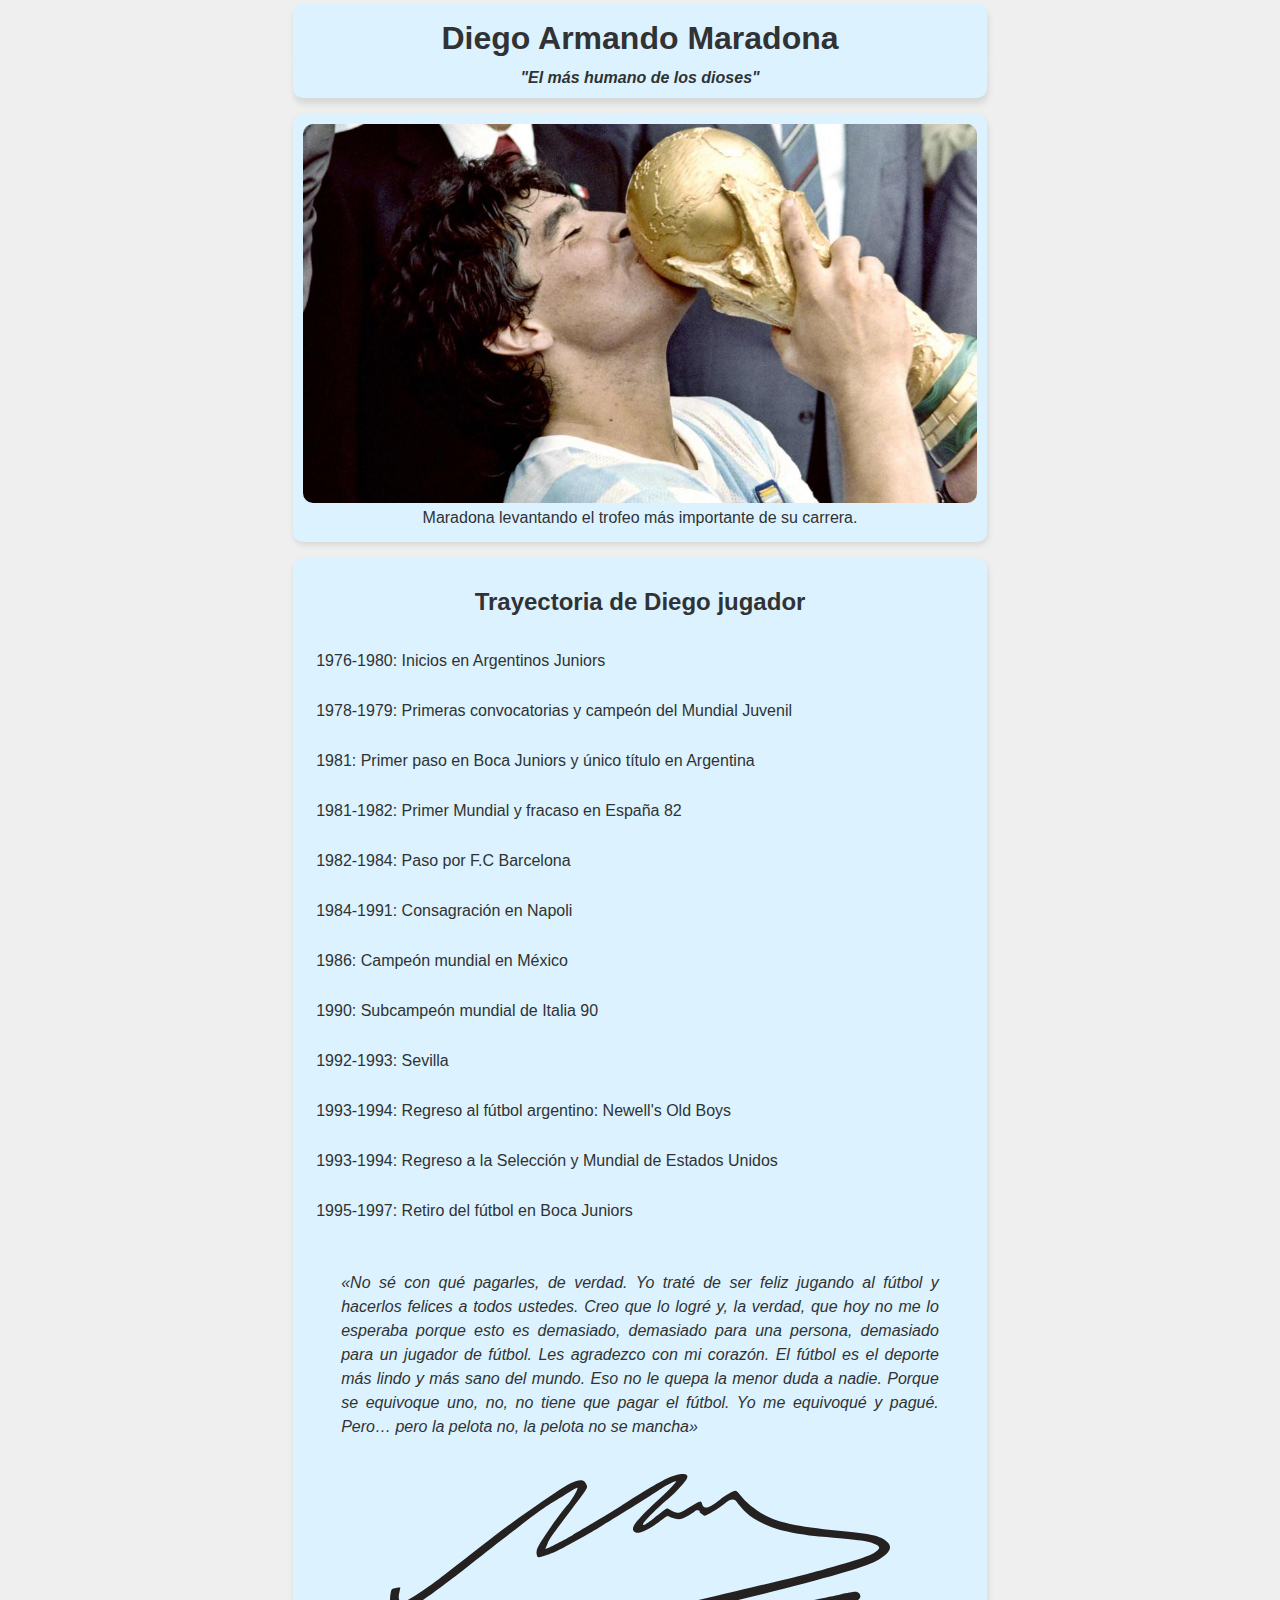
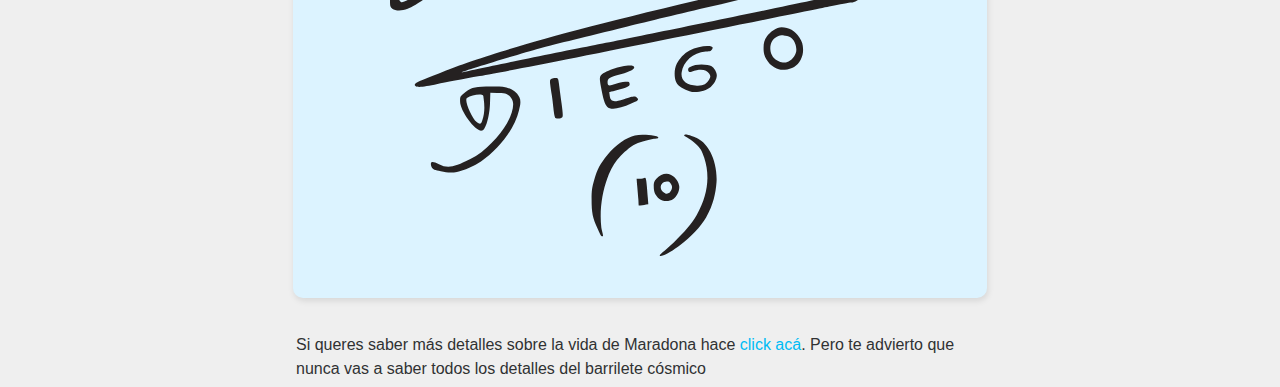
<file: Pagina tributo/index.html>
<!DOCTYPE html>
<html lang="es">
<head>
    <meta charset="UTF-8">
    <meta http-equiv="X-UA-Compatible" content="IE=edge">
    <meta name="viewport" content="width=device-width, initial-scale=1.0">
    <link rel="stylesheet" type="text/css" href="style.css">
    <title>Página tributo a Diego Armando Maradona</title>
</head>
<body>
    <main id="main">
            <h1 id="title">Diego Armando Maradona</h1>
            <h3>"El más humano de los dioses"</h3>
        <figure id="img-div">
            <img id="image" src="levantando la copa.jpeg"></img>
            <figcaption id="img-caption">Maradona levantando el trofeo más importante de su carrera.</figcaption>
        </figure>
        <article id="tribute-info">
            <h2 id="info-title">Trayectoria de Diego jugador</h2>
            <details>
                <summary>1976-1980: Inicios en Argentinos Juniors</summary>
                <div>
                    <p>En 1976, a los 15 años, fue contratado por Argentinos Juniors, un importante club de primera división. Un año después fue convocado para jugar en la selección nacional. Le decían «el pibe de oro».</p>
                </div>
            </details>
            <details>
                <summary>1978-1979: Primeras convocatorias y campeón del Mundial Juvenil</summary>
                <div>
                    <p>A los 17 años, ya era uno de los 25 mejores jugadores argentinos, pero no estaba maduro lo suficiente como para formar parte del equipo que consagró a la Argentina como campeón del mundo en la copa que el país organizó en 1978. En el año siguiente, Diego fue el capitán del equipo que ganó el mundial sub-20 en Japón.</p>
                </div>
            </details>
            <details>
                <summary>1981: Primer paso en Boca Juniors y único título en Argentina</summary>
                <div>
                    <p>La última vez que se lo vería a Diego con la camiseta del Bicho fue el 4 de febrero de 1981, en un amistoso ante Villa Dálmine.
                    </p>  
                       <p> Aunque ‘El Pelusa’ ya había recibido ofertas para jugar en otros clubes, entre ellos el América de Cali, fue en 1981 que decidió a abandonar Argentinos Juniors debido a sus constantes peleas con la directiva. La oferta más importante la había realizado River Plate, pero finalmente fue cedido a préstamo por un año y medio a Boca Juniors, un club que pasaba por una mala situación económica y no se encontraba en condiciones de comprar su pase.
                    </p>
                        <p> En sus primeros meses en Boca, Diego tuvo varios inconvenientes. La relación con Silvio Marzolini, al igual que con muchos de los entrenadores que lo dirigieron, no era del todo buena. Aparecieron los malos resultados y las presiones de los hinchas. Aun así, pudieron conquistar el Campeonato Nacional, que es el único título conseguido por Diego Maradona en el fútbol argentino.
                    </p>
                </div>
            </details>
            <details>
                <summary>1981-1982: Primer Mundial y fracaso en España 82</summary>
                <div>
                    <p>Antes de su primera Copa del Mundo, el pase de Maradona al FC Barcelona ya se había concretado, por lo que en España existía mucha expectativa por el rendimiento del jugador argentino. Desafortunadamente, ‘La Albiceleste’ debutó con derrota (1-0) ante Bélgica.</p>
                    <p>Luego, venció (4-1) a Hungría (en ese partido Diego convirtió sus dos primeros goles mundialistas) y (2:0) a El Salvador, por lo que clasificó a la segunda ronda. Pero, en ésta fue derrotada por Italia (2-1) y por Brasil (3-1). Maradona fue expulsado en el segundo partido tras pegarle una violenta patada a Batista y Argentina quedó eliminada del Mundial.</p>
                </div>
            </details>
            <details>
                <summary>1982-1984: Paso por F.C Barcelona</summary>
                <div>
                    <p>Después de ese inesperado fracaso, se oficializó su venta al Barcelona. El club catalán pagó 1.200 millones de pesetas por su pase. Maradona apareció por primera vez con la camiseta azulgrana el 3 de agosto de 1982, en un amistoso contra el SV Meppen. El primer partido oficial fue el 4 de septiembre de 1982, donde, pese a que convirtió un tanto, su equipo cayó (2-1) con Valencia.</p>
                    <p>En diciembre de 1982, habiendo disputado 13 partidos de la Liga y marcado 6 goles, se le detectó una hepatitis, por lo que debió abandonar las canchas por 4 meses. Cuando Diego regresó su compatriota César Menotti era el nuevo entrenador del equipo. Juntos ganaron en 1983 la Copa del Rey y la Copa de la Liga; en ambas finales vencieron al Real Madrid con goles de Maradona.</p>
                    <p>La siguiente temporada fue bastante mala para el argentino. El 24 de septiembre de 1983 se fracturó el tobillo después de una dura entrada de Andoni Goikoetxea, por lo que estuvo casi 4 meses fuera de las canchas.</p>
                </div>
            </details>
            <details>
                <summary>1984-1991: Consagración en Napoli </summary>
                <div>
                    <p>El que el 29 de junio de 1984, se anunció su traspaso al Napoli por 8 millones de euros y 4 años de contrato. La presentación fue el 5 de julio de 1984, en un Estadio San Paolo que contó con la asistencia de 80 mil hinchas, en la que se estima que fue una de las presentaciones más grandes de la historia del fútbol.
                    </p>
                    <p>Su debut en la Serie A se produjo el 16 de septiembre contra el Verona, en una derrota (3-1). Esa temporada, que no fue del todo buena para los napolitanos, aunque Diego marcó 14 goles.</p>
                    <p>Al regresar del Mundial en México, Maradona inició una excelente temporada con el Napoli. Consiguieron el primer Scudetto de la historia de la institución, y además ganaron la Copa de Italia. Diego fue el máximo artillero del torneo con 10 goles, lo que significó su paso a la inmortalidad de la institución napolitana.</p>
                    <p>Los títulos conseguidos con Argentina y con el Napoli volvieron a llenar de ofertas a Maradona. Sin embargo, renovó su contrato hasta 1993, con un sueldo de 5 millones de dólares anuales. Se quedó porque quería seguir haciendo historia y lo consiguió. En la temporada 1988-89 le dio al club italiano su primer título internacional: la Copa UEFA. La alegría de los hinchas azurri no paró, ya que en la siguiente campaña ganaron su segundo Scudetto y la Supercopa de Italia.</p>
                </div>
            </details>
            <details>
                <summary>1986: Campeón mundial en México</summary>
                <div>
                    <p>En su segunda Copa del Mundo, Diego Armando Maradona fue dirigido por Carlos Salvador Bilardo, quien reemplazó a Menotti tras el fracaso en España 82. Diego estuvo casi 3 años sin jugar con ‘La Albiceleste’ por decisión del nuevo entrenador, que prefirió convocar solamente a jugadores del medio local. Finalmente, lo llamó para disputar las Eliminatorias y, como no, ser protagonista en la clasificación de su país.</p>
                    <p>Ya en la fase de grupos del Mundial, Argentina derrotó a Corea del Sur (3-1) y a Bulgaria (2-0), y empató con Italia (1-1) con gol de Diego; terminó líder de su grupo y en octavos de final venció a Uruguay (1-0); en los cuartos de final superó a Inglaterra (2-1) en el partido más recordado de la carrera de Maradona. El partido, jugado el 22 de junio en el Estadio Azteca, contó con dos de los goles más recordados en la historia de los mundiales, conocidos popularmente como el ‘Gol del Siglo’ y la ‘Mano de Dios’. Ambos logrados por el ‘Pibe de Oro’.</p>
                    <p>Ya en semifinales, ‘La Albiceleste’ se impuso sobre Bélgica (2-0) con otro doblete de Diego. Se clasificó a la final, que se jugó nuevamente en el Azteca, contra Alemania Federal el 29 de junio. Pese a que Maradona no marcó ese día, terminó levantando la Copa del Mundo gracias al triunfo de su país (3-2). Diego Maradona se consagró en el Mundial de México 86, convirtiendo 5 goles y dando 5 asistencias en los 7 partidos que disputó.</p>
                    <p>Un desempeño que ha sido catalogado como la mejor actuación individual de un futbolista en toda la historia del torneo.</p>
                </div>
            </details>
            <details>
                <summary>1990: Subcampeón mundial de Italia 90</summary>
                <div>
                    <p>Con todos estos trofeos en su palmarés llegó Diego al Mundial de Italia 1990. Tras la consagración en México 86, la selección argentina no había podido mantener la supremacía futbolística. En la Copa América de 1987 había obtenido el cuarto puesto, mientras que en la de 1989 quedó en tercer lugar. Pese a ello, lograría llegar por segunda vez consecutiva a la final de la Copa del Mundo.</p>
                    <p>Los gauchos terminaron terceros de su grupo luego de perder con Camerún (1-0), derrotar a la Unión Soviética (2-0) y empatar con Rumania (1-1). En los octavos de final superaron a Brasil (1-0), en cuartos eliminaron a Yugoslavia por penales y en la semifinal vencieron a Italia, también en penaltis. Argentina daba señales de no estar en su mejor forma y por eso cayó ante Alemania Federal (1-0) en la disputa por el título.</p>
                </div>
            </details>
            <details>
                <summary>1992-1993: Sevilla</summary>
                <div>
                    <p>El 1 de julio de 1992 vencía la suspensión de 15 meses impuesta por la FIFA y su pase estaba todavía en poder del Nápoles, club que buscaba su reincorporación al plantel. Pero Maradona quería alejarse de Italia, quería jugar para un club que no tuviera grandes exigencias deportivas. Estuvo en conversaciones con el Sevilla y el Marsella, inclinándose finalmente por el primero, quien pagó 5,7 millones de euros por su traspaso.</p>
                    <p>Debutó oficialmente con el conjunto andaluz el 4 de octubre de 1992, en partido correspondiente a la quinta fecha de la Liga. Curiosamente, el rival fue el Athletic, el mismo club ante el que había jugado su último partido en el fútbol español ocho años antes.</p>
                    <p>A pesar del buen inicio de temporada, Diego empezó a tener problemas con los directivos debido a sus constantes salidas nocturnas y faltas a entrenamientos. Esto provocó que el equipo contratara un detective, quien seguía sus actividades fuera del campo. Como si fuera poco, ‘El Pelusa’ se resintió de una antigua lesión en la rodilla y tuvo que jugar infiltrado varios partidos. En uno de ellos, frente al Real Burgos, se enojó por ser sustituido e insultó al entrenador Carlos Bilardo. En total, disputó 29 encuentros, marcó 6 goles y dio 9 asistencias en su segundo paso por España.</p>
                </div>
            </details>
            <details>
                <summary>1993-1994: Regreso al fútbol argentino: Newell's Old Boys</summary>
                <div>
                    <p>En 1993 se produjo su vuelta al fútbol argentino, esta vez con la camiseta de Newell’s Old Boys. El 13 de septiembre llegó el primer entrenamiento y 40.000 personas se habían reunido a verlo, en medio de una fiesta organizada por el entrenador Jorge Raúl Solari. La cosa pintaba bien, sin embargo, un desgarro y un cambio de entrenador opacaron su etapa con los rosarinos.</p>
                </div>
            </details>
            <details>
                <summary>1993-1994: Regreso a la Selección y Mundial de Estados Unidos</summary>
                <div>
                    <p>Representó por cuarta vez a su país en una Copa del Mundo. Argentina goleó a Grecia (4-0) -en ese partido Maradona marcó su último gol en los mundiales- y venció a Nigeria (2-1) -en ese encuentro Diego tuvo que pasar por el control antidopaje-. En los análisis se le detectaron cinco sustancias prohibidas: efedrina, norefedrina, seudoefedrina, norseudoefedrina y metaefedrina, por lo que fue suspendido por 15 meses, y tuvo que abandonar la concentración argentina.</p>
                    <p>Fue en esta ocasión cuando dijo su famosa frase «me cortaron las piernas». El partido contra Nigeria, en Boston, fue el último disputado por Diego con la Selección Argentina, jugando un total de 91 encuentros y anotando 34 goles.</p>
                    <p>La selección, afectada considerablemente por la pérdida de su máxima estrella, cayó ante Bulgaria (2-0). Aun así, se clasificó a los octavos de final, donde fue eliminada por Rumania (3-2), con gol de Gheorghe Hagi, que era apodado ‘el Maradona de los Cárpatos’.</p>
                </div>
            </details>
            <details>
                <summary>1995-1997: Retiro del fútbol en Boca Juniors</summary>
                <div>
                    <p>Debido a la sanción que tuvo durante toda la temporada 1994-95, el sueño de Maradona para su vuelta al fútbol era ser técnico y jugador de Boca Juniors. Una vez firmado el contrato que sellaba su regreso al xeneize, Maradona comenzó a ponerse en forma para el día del debut. Su regreso oficial fue en Seúl el 30 de septiembre, en un partido contra la Selección de Corea del Sur que Boca ganó (2-1).</p>
                    <p>A pesar de encontrarse habilitado para jugar, en un partido frente a Colo-Colo por la Supercopa sufrió una lesión que lo mantendría en inactividad durante varios días. Volvería a jugar recién el 25 de octubre de 1997, en el partido que Boca Juniors derrotó como visitante a River Plate (2-1), siendo reemplazado en el entretiempo por Juan Román Riquelme. Ese sería además su último partido oficial, ya que anunció su retiro del fútbol profesional el mismo día de su cumpleaños número 37.</p>
                </div>
            </details>
            <blockquote>
                <p>«No sé con qué pagarles, de verdad. Yo traté de ser feliz jugando al fútbol y hacerlos felices a todos ustedes. Creo que lo logré y, la verdad, que hoy no me lo esperaba porque esto es demasiado, demasiado para una persona, demasiado para un jugador de fútbol. Les agradezco con mi corazón. El fútbol es el deporte más lindo y más sano del mundo. Eso no le quepa la menor duda a nadie. Porque se equivoque uno, no, no tiene que pagar el fútbol. Yo me equivoqué y pagué. Pero… pero la pelota no, la pelota no se mancha»</p>
                <img src="Diego_Maradona_(Signature).svg">
            </blockquote>
        </article>
        <p>Si queres saber más detalles sobre la vida de Maradona hace <a href="#" target="_blank" id="tribute-link">click acá</a>. Pero te advierto que nunca vas a saber todos los detalles del barrilete cósmico</p>
    </main>
</body>
</html>
</file>
<file: Pagina tributo/style.css>
* {
    box-sizing: border-box;
    font-family: 'Ubuntu', sans-serif;
    margin: 0px;
    padding: 0px;
    font-size: 1rem;
    color: #303233;
    text-align: center;
    line-height: 1.5;
    background-color: #efefef;
}


#title {
    line-height: 1.2;
    font-size: 2rem;
    padding-top: 1rem;
    background: #DCF3FF;
    margin: 0.2rem;
    margin-bottom: 0;
    border-radius: 10px 10px 0px 0px;
    box-shadow: 1px 5px 6px rgba(0, 0, 0, 0.1);
}
h3 {
    padding: 0.5rem;
    font-style: italic;
    background: #DCF3FF;
    margin: 0.2rem;
    margin-top: 0;
    border-radius: 0px 0px 10px 10px;
    box-shadow: 1px 6px 6px rgba(0, 0, 0, 0.1);
}

img {
    display: block;
}

#main #image{
    max-width: 100%;
    height: auto;
    border-radius: 10px;
}
#main #img-div{
    margin: 0.2rem;
    margin-top: 1rem;
    padding: 10px;
    background-color: #DCF3FF;
    border-radius: 10px;
    font-size: 0.6rem;
    box-shadow: 1px 3px 6px rgba(0, 0, 0, 0.1);
}

#main #img-caption {
    background-color: #DCF3FF;
    margin: 0.2rem 0 0.1rem 0;
    text-align: center;
}
#main #tribute-info {
    margin: 0.2rem;
    margin-top: 1rem;
    padding: 10px;
    background-color: #DCF3FF;
    border-radius: 10px;
    box-shadow: 1px 3px 6px rgba(0, 0, 0, 0.1);
}
#info-title{
    background-color: #DCF3FF;
    font-size: 1.5rem;
    padding: 1rem 1rem;
}
summary{
    background-color: #DCF3FF;
    list-style: none;
    text-align: left;
    margin: 0.5rem;
    padding: 5px;
    cursor: pointer;
    border-radius: 10px;
    transition: 0.3s;
}
details p{
    background-color: white;
    text-align: justify;
    border-radius: 10px;
    padding: 1rem;
    margin: 0.5rem;
}
details{
    background-color: #DCF3FF;
}
div{
    background-color: #DCF3FF;
}
blockquote{
    margin: 2rem;
    background-color: #DCF3FF;
}
blockquote p {
    background-color: #DCF3FF;
    font-style: italic;
    padding-bottom: 2rem;
    text-align: justify;
}
blockquote img{
    max-width: 100%;
    height: auto;
    background-color: #DCF3FF;
}

summary:hover{
    background-color: #00bcf5;
    color: white;
    border-radius: 10px;
}
details[open] summary {
        background-color: #00bcf5;
        color: white;
        border-radius: 10px;
}
#main #tribute-link{
    text-decoration: none;
    color: #00bcf5;
}
p{
    margin: 3px;
    margin-top: 2rem;
    padding: 3px;
    text-align: left;
}

@media screen and (min-width: 460px) {
    #main{
        max-width: 700px;
        margin-left: auto;
        margin-right: auto;
    }
    blockquote img{
        margin-left: auto;
        margin-right: auto;
    }
}
</file>
